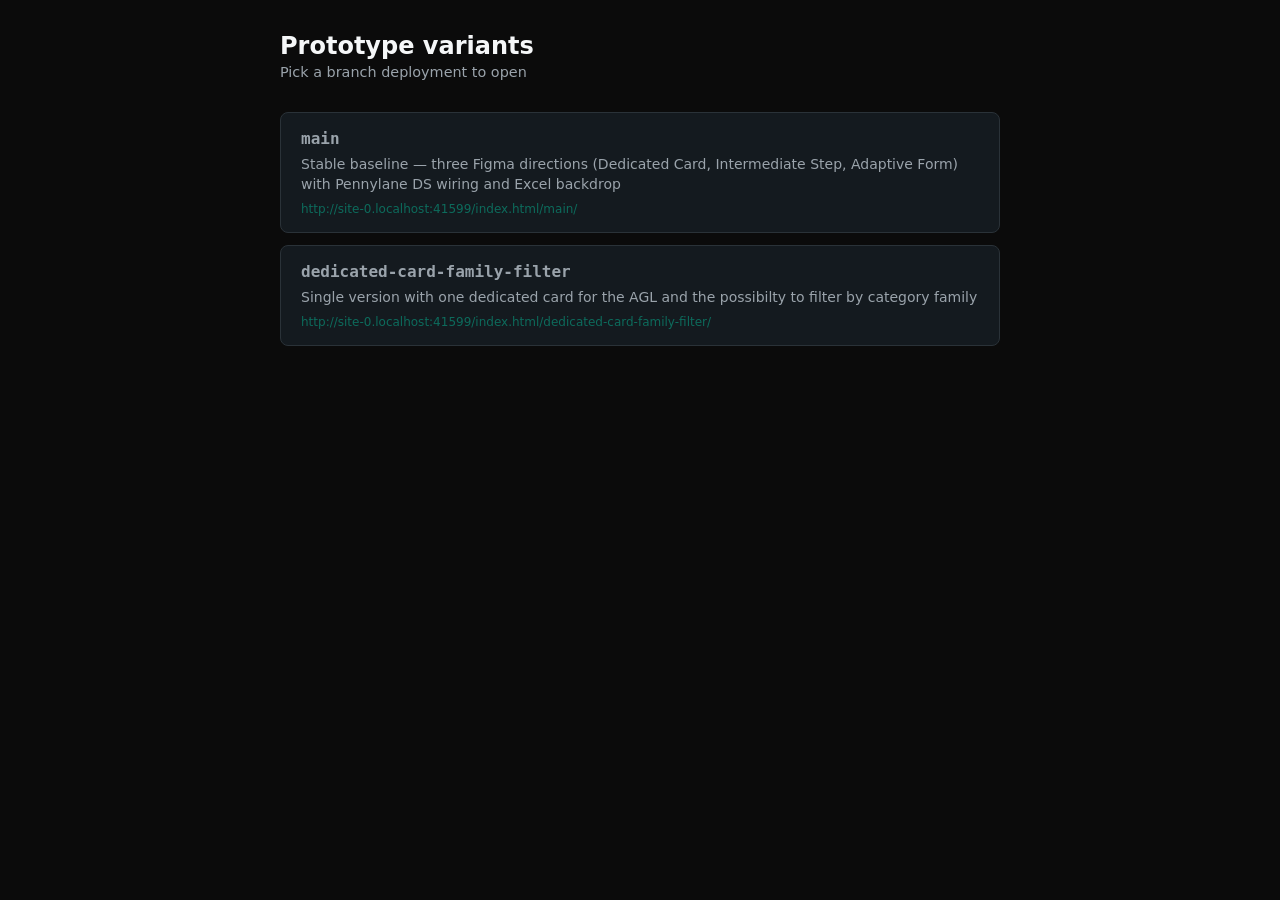
<file: index.html>
<!DOCTYPE html>
<html lang="en">
<head>
  <meta charset="UTF-8" />
  <meta name="viewport" content="width=device-width, initial-scale=1.0" />
  <title>Prototype variants</title>
  <style>
    :root {
      --bg: #0b0b0b;
      --card: #141a1f;
      --border: #2a3238;
      --text: #f5f7f8;
      --muted: #9aa3ab;
      --accent: #0d6b5c;
      --accent-hover: #0a5549;
    }
    * { box-sizing: border-box; }
    body {
      margin: 0;
      min-height: 100vh;
      font-family: Inter, system-ui, -apple-system, sans-serif;
      background: var(--bg);
      color: var(--text);
      padding: 2rem 1.5rem 3rem;
    }
    .wrap { max-width: 720px; margin: 0 auto; }
    h1 { font-size: 1.5rem; font-weight: 600; margin: 0 0 0.25rem; }
    .subtitle { color: var(--muted); font-size: 0.9rem; margin: 0 0 2rem; }
    .grid { display: flex; flex-direction: column; gap: 0.75rem; }
    .card {
      display: block;
      padding: 1rem 1.25rem;
      background: var(--card);
      border: 1px solid var(--border);
      border-radius: 8px;
      text-decoration: none;
      color: inherit;
      transition: border-color 0.15s, background 0.15s;
    }
    .card:hover {
      border-color: var(--accent);
      background: #1a2228;
    }
    .card-name {
      font-weight: 600;
      font-size: 1rem;
      margin-bottom: 0.35rem;
      font-family: ui-monospace, monospace;
    }
    .card-desc { color: var(--muted); font-size: 0.875rem; line-height: 1.45; }
    .card-url { color: var(--accent); font-size: 0.75rem; margin-top: 0.5rem; word-break: break-all; }
    .error { color: #e57373; padding: 1rem; background: #2a1515; border-radius: 8px; }
    .loading { color: var(--muted); }
  </style>
</head>
<body>
  <div class="wrap">
    <h1>Prototype variants</h1>
    <p class="subtitle">Pick a branch deployment to open</p>
    <div id="root" class="loading">Loading…</div>
  </div>
  <script>
    (async function () {
      const root = document.getElementById('root');
      const pathParts = window.location.pathname.replace(/\/$/, '').split('/').filter(Boolean);
      // e.g. /agl-excel-prototype-deploy/ -> repoName = agl-excel-prototype-deploy
      const repoName = pathParts[0] || '';
      const base = repoName ? '/' + repoName + '/' : '/';

      try {
        const res = await fetch('deployment-config.json');
        if (!res.ok) throw new Error('Could not load deployment-config.json');
        const config = await res.json();
        const branches = config.branches || [];

        if (branches.length === 0) {
          root.innerHTML = '<p class="error">No branches in deployment-config.json</p>';
          return;
        }

        const grid = document.createElement('div');
        grid.className = 'grid';

        for (const b of branches) {
          const name = b.name;
          const href = base + encodeURIComponent(name) + '/';
          const a = document.createElement('a');
          a.className = 'card';
          a.href = href;
          a.innerHTML =
            '<div class="card-name">' + escapeHtml(name) + '</div>' +
            '<div class="card-desc">' + escapeHtml(b.description || '') + '</div>' +
            '<div class="card-url">' + escapeHtml(window.location.origin + href) + '</div>';
          grid.appendChild(a);
        }

        root.replaceChildren(grid);
      } catch (e) {
        root.innerHTML = '<p class="error">' + escapeHtml(String(e.message || e)) + '</p>';
      }

      function escapeHtml(s) {
        return String(s)
          .replace(/&/g, '&amp;')
          .replace(/</g, '&lt;')
          .replace(/>/g, '&gt;')
          .replace(/"/g, '&quot;');
      }
    })();
  </script>
</body>
</html>
</file>
